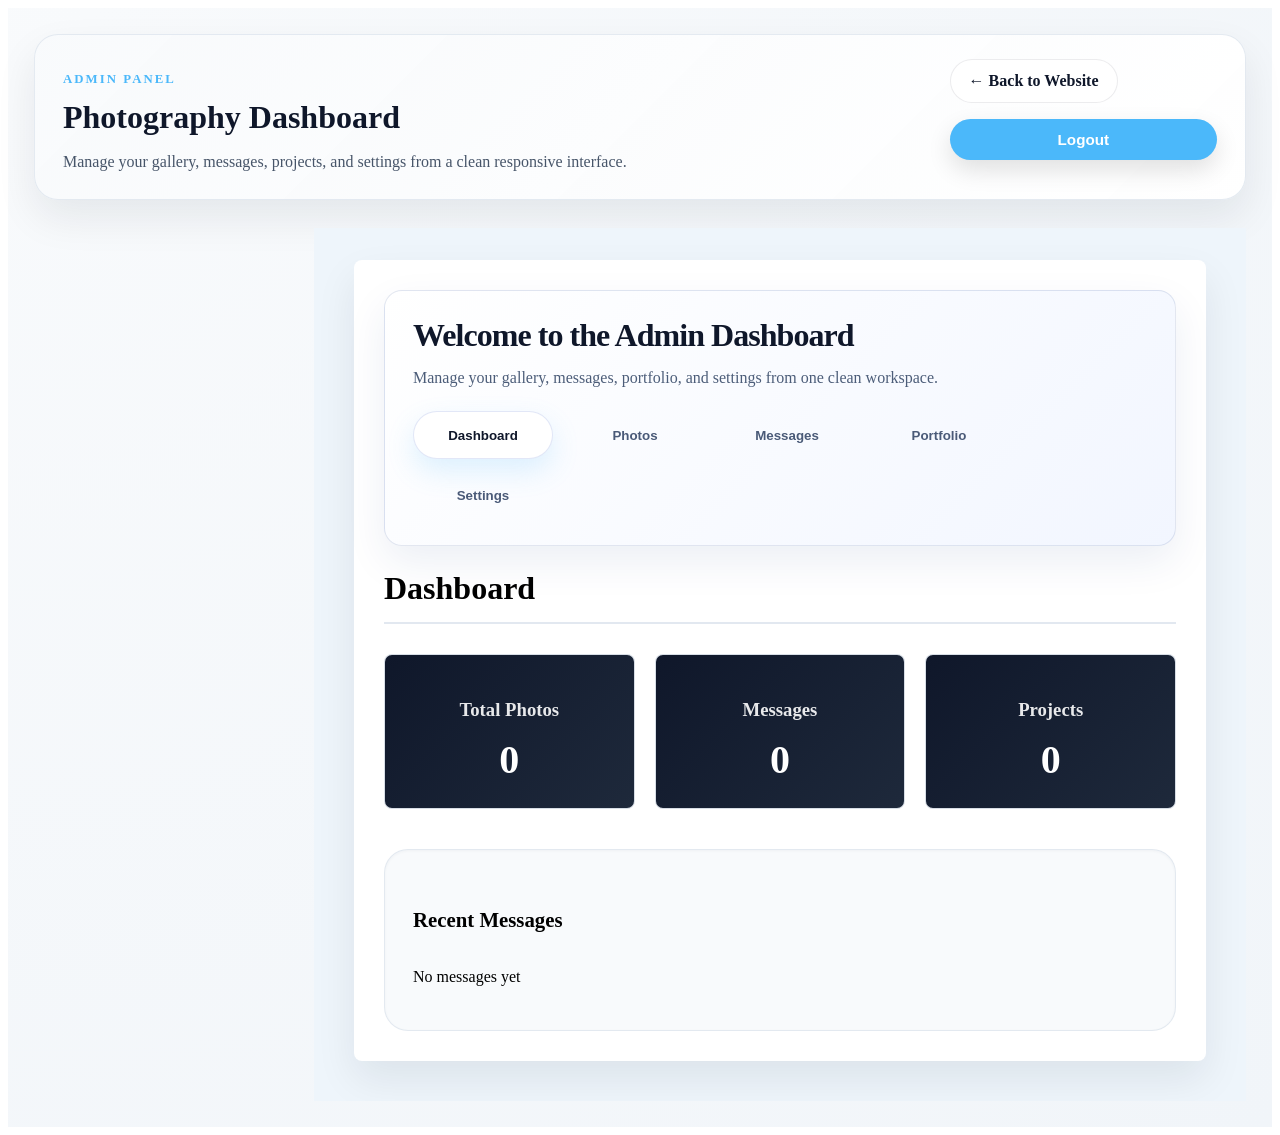
<file: admin/index.html>
<!DOCTYPE html>
<html lang="en">

<head>
    <meta charset="UTF-8">
    <meta name="viewport" content="width=device-width, initial-scale=1.0">
    <title>Admin Dashboard - Photography Portfolio</title>
    <link rel="stylesheet" href="../assets/css/admin.css">
</head>

<body>
    <div class="admin-container">
        <header class="admin-header">
            <div>
                <p class="admin-label">Admin Panel</p>
                <h1>Photography Dashboard</h1>
                <p class="admin-intro">Manage your gallery, messages, projects, and settings from a clean responsive interface.</p>
            </div>
            <div class="admin-header-actions">
                <a href="../index.html" class="back-link">← Back to Website</a>
                <button class="logout-btn" id="logoutBtn">Logout</button>
            </div>
        </header>

        <main class="admin-content">
            <!-- Admin Dashboard (login removed) -->
            <!-- Admin login section removed — dashboard accessible directly. -->

            <!-- Admin Dashboard -->
            <div id="adminPanel" class="admin-panel" style="display: none;">
                <div class="admin-topbar">
                    <div class="topbar-card">
                        <h1>Welcome to the Admin Dashboard</h1>
                        <p>Manage your gallery, messages, portfolio, and settings from one clean workspace.</p>
                        <div class="panel-actions">
                            <button type="button" class="btn btn-secondary" data-tab="dashboard">Dashboard</button>
                            <button type="button" class="btn btn-ghost" data-tab="photos">Photos</button>
                            <button type="button" class="btn btn-ghost" data-tab="messages">Messages</button>
                            <button type="button" class="btn btn-ghost" data-tab="portfolio">Portfolio</button>
                            <button type="button" class="btn btn-ghost" data-tab="settings">Settings</button>
                        </div>
                    </div>
                </div>
                <!-- Dashboard Tab -->
                <div id="dashboard" class="tab-content active">
                    <h1>Dashboard</h1>
                    <div class="dashboard-stats">
                        <div class="stat-card">
                            <h3>Total Photos</h3>
                            <p class="stat-number" id="totalPhotos">0</p>
                        </div>
                        <div class="stat-card">
                            <h3>Messages</h3>
                            <p class="stat-number" id="totalMessages">0</p>
                        </div>
                        <div class="stat-card">
                            <h3>Projects</h3>
                            <p class="stat-number" id="totalProjects">0</p>
                        </div>
                    </div>

                    <div class="recent-activity">
                        <h2>Recent Messages</h2>
                        <div id="recentMessages" class="messages-list"></div>
                    </div>
                </div>

                <!-- Photos Tab -->
                <div id="photos" class="tab-content">
                    <h1>Manage Photos</h1>

                    <div class="upload-section">
                        <h2>Upload New Photo</h2>
                        <form id="uploadForm" class="upload-form">
                            <div class="form-group">
                                <label for="photoTitle">Photo Title (optional)</label>
                                <input type="text" id="photoTitle" name="title" placeholder="Leave empty to use file name">
                            </div>
                            <div class="form-group">
                                <label for="photoCategory">Category</label>
                                <select id="photoCategory" name="category" required>
                                    <option value="">Select a category</option>
                                    <option value="portrait">Portraits</option>
                                    <option value="wedding">Weddings</option>
                                    <option value="landscape">Landscapes</option>
                                    <option value="events">Events</option>
                                </select>
                            </div>
                            <div class="form-group">
                                <label for="photoFile">Photo File(s)</label>
                                <input type="file" id="photoFile" name="file" accept="image/*" multiple>
                                <small>Multiple files supported. Files stored as Base64.</small>
                            </div>
                            <button type="submit" class="upload-button">Upload Photo(s)</button>
                            <div id="uploadMessage" class="message"></div>
                        </form>
                    </div>

                    <div class="photos-list-section">
                        <h2>Uploaded Photos</h2>
                        <div id="photosList" class="photos-list"></div>
                    </div>
                </div>

                <!-- Messages Tab -->
                <div id="messages" class="tab-content">
                    <h1>Messages</h1>
                    <div id="messagesList" class="messages-list"></div>
                </div>

                <!-- Portfolio Tab -->
                <div id="portfolio" class="tab-content">
                    <h1>Manage Portfolio</h1>

                    <div class="portfolio-section">
                        <h2>Add Project</h2>
                        <form id="projectForm" class="project-form">
                            <div class="form-group">
                                <label for="projectName">Project Name</label>
                                <input type="text" id="projectName" name="name" required>
                            </div>
                            <div class="form-group">
                                <label for="projectCategory">Category</label>
                                <select id="projectCategory" name="category" required>
                                    <option value="">Select a category</option>
                                    <option value="Portraits">Portraits</option>
                                    <option value="Weddings">Weddings</option>
                                    <option value="Landscapes">Landscapes</option>
                                    <option value="Events">Events</option>
                                </select>
                            </div>
                            <div class="form-group">
                                <label for="projectDescription">Description</label>
                                <textarea id="projectDescription" name="description" rows="4" required></textarea>
                            </div>
                            <div class="form-group">
                                <label for="projectDate">Date</label>
                                <input type="text" id="projectDate" name="date" placeholder="YYYY" required>
                            </div>
                            <div class="form-group">
                                <label for="projectLocation">Location</label>
                                <input type="text" id="projectLocation" name="location" required>
                            </div>
                            <button type="submit" class="submit-button">Add Project</button>
                            <div id="projectMessage" class="message"></div>
                        </form>
                    </div>

                    <div class="projects-list-section">
                        <h2>Projects</h2>
                        <div id="projectsList" class="projects-list"></div>
                    </div>
                </div>
                <div id="settings" class="tab-content">
                    <h1>Settings</h1>
                    <div class="settings-section">
                        <h2>Admin Contact Info</h2>
                        <form id="adminInfoForm" class="project-form">
                            <div class="form-group">
                                <label for="adminEmail">Email</label>
                                <input type="email" id="adminEmail" name="email" required>
                            </div>
                            <div class="form-group">
                                <label for="adminMobile">Mobile</label>
                                <input type="tel" id="adminMobile" name="mobile" required>
                            </div>
                            <button type="submit" class="submit-button">Save Contact Info</button>
                            <div id="adminInfoMessage" class="message"></div>
                        </form>
                        <h2>Change Admin Password</h2>
                        <form id="changePasswordForm" class="project-form">
                            <div class="form-group">
                                <label for="currentAdminPassword">Current Password</label>
                                <input type="password" id="currentAdminPassword" name="currentPassword" required>
                            </div>
                            <div class="form-group">
                                <label for="newAdminPassword">New Password</label>
                                <input type="password" id="newAdminPassword" name="newPassword" required>
                            </div>
                            <div class="form-group">
                                <label for="confirmAdminPassword">Confirm New Password</label>
                                <input type="password" id="confirmAdminPassword" name="confirmPassword" required>
                            </div>
                            <button type="submit" class="submit-button">Change Password</button>
                            <div id="changePasswordMessage" class="message"></div>
                        </form>
                    </div>
                </div>
            </div>
        </main>
    </div>

    <script src="../assets/js/admin.js"></script>
</body>

</html>
</file>
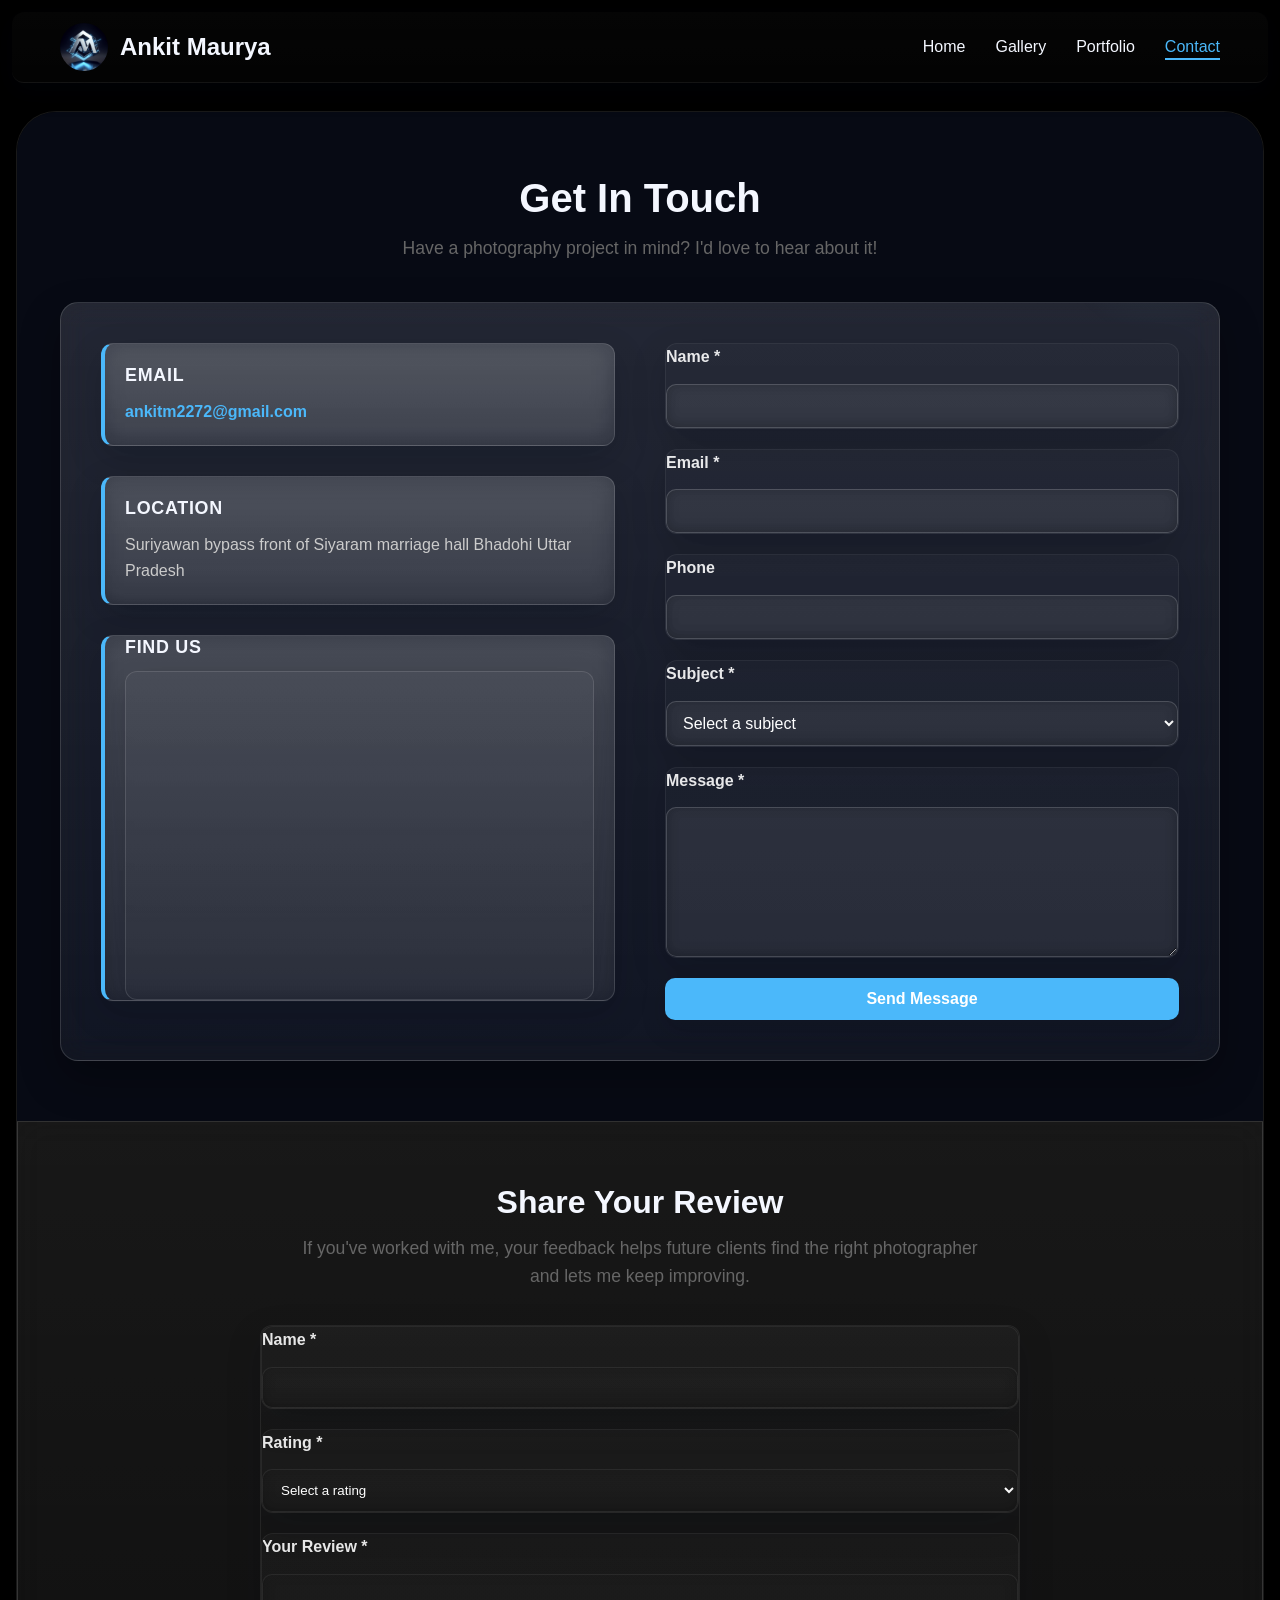
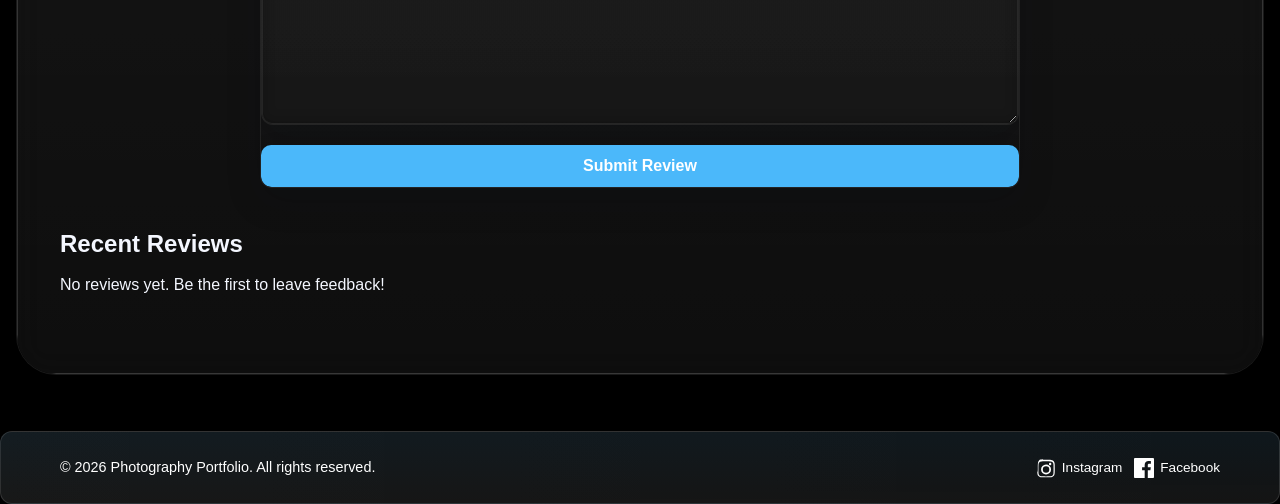
<file: contact.html>
<!DOCTYPE html>
<html lang="en">
<head>
    <meta charset="UTF-8">
    <meta name="viewport" content="width=device-width, initial-scale=1.0">
    <meta name="description" content="Contact Ankit Maurya for portrait, wedding, landscape, and event photography services in Uttar Pradesh.">
    <meta name="keywords" content="contact photographer, photography inquiry, book photography, portrait photography booking, wedding photography booking, Ankit Maurya">
    <meta name="author" content="Ankit Maurya">
    <meta name="google-site-verification" content="GOOGLE_VERIFICATION_CODE">
    <meta name="msvalidate.01" content="BING_VERIFICATION_CODE">
    <meta name="robots" content="index, follow">
    <link rel="canonical" href="https://yourdomain.com/contact.html">
    <link rel="sitemap" type="application/xml" title="Sitemap" href="/sitemap.xml">
    <meta property="og:url" content="https://yourdomain.com/contact.html">
    <meta property="og:site_name" content="Ankit Maurya Photography">
    <meta property="og:title" content="Contact - Photography Portfolio">
    <meta property="og:description" content="Contact Ankit Maurya for portrait, wedding, landscape, and event photography services in Uttar Pradesh.">
    <meta property="og:type" content="website">
    <meta property="og:image" content="https://yourdomain.com/assets/images/logo/logo.jpg">
    <meta name="twitter:card" content="summary_large_image">
    <meta name="twitter:title" content="Contact - Photography Portfolio">
    <meta name="twitter:description" content="Contact Ankit Maurya for portrait, wedding, landscape, and event photography services in Uttar Pradesh.">
    <meta name="twitter:image" content="https://yourdomain.com/assets/images/logo/logo.jpg">
    <title>Contact - Photography Portfolio</title>
    <link rel="stylesheet" href="assets/css/style.css">
    <link rel="stylesheet" href="assets/css/navbar.css">
    <link rel="stylesheet" href="assets/css/contact.css">
</head>
<body>
    <!-- Navigation -->
    <nav class="navbar">
        <div class="navbar-container">
            <div class="navbar-brand">
                <img src="assets/images/logo/logo.jpg" alt="Brand Logo" class="navbar-logo">
                <h1>Ankit Maurya</h1>
            </div>
            <ul class="navbar-menu">
                <li><a href="index.html">Home</a></li>
                <li><a href="gallery.html">Gallery</a></li>
                <li><a href="portfolio.html">Portfolio</a></li>
                <li><a href="contact.html" class="active">Contact</a></li>
            </ul>
            <div class="hamburger">
                <span></span>
                <span></span>
                <span></span>
            </div>
        </div>
    </nav>

    <main class="page-content">
    <!-- Contact Section -->
    <section class="contact-section">
        <div class="container">
            <h1>Get In Touch</h1>
            <p class="intro-text">Have a photography project in mind? I'd love to hear about it!</p>

            <div class="contact-wrapper">
                <!-- Contact Info -->
                <div class="contact-info">
                    <div class="info-card">
                        <h3>Email</h3>
                        <p><a href="mailto:ankitm2272@gmail.com">ankitm2272@gmail.com</a></p>
                    </div>
                    <!-- <div class="info-card">
                        <h3>Phone</h3>
                        <p><a href="tel:6387975836">6387975836</a></p>
                    </div> -->
                    <div class="info-card">
                        <h3>Location</h3>
                        <p>Suriyawan bypass front of Siyaram marriage hall Bhadohi Uttar Pradesh</p>
                    </div>
                    <div class="info-card map-card">
                        <h3>Find Us</h3>
                        <div class="map-frame">
                            <iframe src="https://www.google.com/maps/embed?pb=!3m2!1sen!2sin!4v1777280155310!5m2!1sen!2sin!6m8!1m7!1sUW9qqTrIfnSr-JthsFpe-w!2m2!1d25.45988254601177!2d82.41587468507842!3f90.63847316975267!4f2.529769215321494!5f0.7820865974627469" allowfullscreen="" loading="lazy" referrerpolicy="no-referrer-when-downgrade"></iframe>
                        </div>
                    </div>
                </div>

                <!-- Contact Form -->
                <form class="contact-form" id="contactForm">
                    <div class="form-group">
                        <label for="name">Name *</label>
                        <input type="text" id="name" name="name" required>
                        <span class="error-message"></span>
                    </div>

                    <div class="form-group">
                        <label for="email">Email *</label>
                        <input type="email" id="email" name="email" required>
                        <span class="error-message"></span>
                    </div>

                    <div class="form-group">
                        <label for="phone">Phone</label>
                        <input type="tel" id="phone" name="phone">
                    </div>

                    <div class="form-group">
                        <label for="subject">Subject *</label>
                        <select id="subject" name="subject" required>
                            <option value="">Select a subject</option>
                            <option value="portrait">Portrait Session</option>
                            <option value="wedding">Wedding Photography</option>
                            <option value="event">Event Photography</option>
                            <option value="other">Other</option>
                        </select>
                        <span class="error-message"></span>
                    </div>

                    <div class="form-group">
                        <label for="message">Message *</label>
                        <textarea id="message" name="message" rows="5" required></textarea>
                        <span class="error-message"></span>
                    </div>

                    <button type="submit" class="submit-button">Send Message</button>
                    <div class="form-message" id="contactMessage"></div>
                </form>
            </div>
        </div>
    </section>

    <!-- Review Section -->
    <section class="review-block">
        <div class="container">
            <h2>Share Your Review</h2>
            <p class="intro-text">If you've worked with me, your feedback helps future clients find the right photographer and lets me keep improving.</p>
            <form class="contact-form review-form" id="reviewForm">
                <input type="hidden" name="formType" value="review">

                <div class="form-group">
                    <label for="reviewName">Name *</label>
                    <input type="text" id="reviewName" name="name" required>
                    <span class="error-message"></span>
                </div>

                <div class="form-group">
                    <label for="rating">Rating *</label>
                    <select id="rating" name="rating" required>
                        <option value="">Select a rating</option>
                        <option value="5">★★★★★ Excellent</option>
                        <option value="4">★★★★ Very Good</option>
                        <option value="3">★★★ Good</option>
                        <option value="2">★★ Fair</option>
                        <option value="1">★ Needs Improvement</option>
                    </select>
                    <span class="error-message"></span>
                </div>

                <div class="form-group">
                    <label for="reviewMessageField">Your Review *</label>
                    <textarea id="reviewMessageField" name="message" rows="5" required></textarea>
                    <span class="error-message"></span>
                </div>

                <button type="submit" class="submit-button">Submit Review</button>
                <div class="form-message" id="reviewMessage"></div>
            </form>
            <div class="review-list-section">
                <h3>Recent Reviews</h3>
                <div id="reviewList" class="review-list"></div>
            </div>
        </div>
    </section>
    </main>

    <!-- Footer -->
    <footer class="footer">
        <div class="container">
            <p>&copy; 2026 Photography Portfolio. All rights reserved.</p>
            <div class="social-links">
                <a href="https://www.instagram.com/ankit_maurya_photography/" class="social-icon">
                    <span class="social-icon-symbol">
                        <svg viewBox="0 0 24 24" aria-hidden="true"><path fill="currentColor" d="M12 2.163c3.204 0 3.584.012 4.85.07 1.17.056 1.982.24 2.44.403a4.92 4.92 0 0 1 1.751 1.02 4.92 4.92 0 0 1 1.02 1.751c.163.458.347 1.27.403 2.44.058 1.266.07 1.646.07 4.85s-.012 3.584-.07 4.85c-.056 1.17-.24 1.982-.403 2.44a4.92 4.92 0 0 1-1.02 1.751 4.92 4.92 0 0 1-1.751 1.02c-.458.163-1.27.347-2.44.403-1.266.058-1.646.07-4.85.07s-3.584-.012-4.85-.07c-1.17-.056-1.982-.24-2.44-.403a4.902 4.902 0 0 1-1.751-1.02 4.902 4.902 0 0 1-1.02-1.751c-.163-.458-.347-1.27-.403-2.44C2.175 15.647 2.163 15.267 2.163 12S2.175 8.416 2.233 7.15c.056-1.17.24-1.982.403-2.44a4.902 4.902 0 0 1 1.02-1.751 4.902 4.902 0 0 1 1.751-1.02c.458-.163 1.27-.347 2.44-.403C8.416 2.175 8.796 2.163 12 2.163zm0 1.838c-3.18 0-3.556.012-4.806.069-1.031.047-1.59.217-1.959.363a3.09 3.09 0 0 0-1.123.73 3.092 3.092 0 0 0-.73 1.123c-.146.369-.316.928-.363 1.959-.057 1.25-.069 1.626-.069 4.806s.012 3.556.069 4.806c.047 1.031.217 1.59.363 1.959.17.43.405.821.73 1.123.302.326.693.561 1.123.73.369.146.928.316 1.959.363 1.25.057 1.626.069 4.806.069s3.556-.012 4.806-.069c1.031-.047 1.59-.217 1.959-.363a3.087 3.087 0 0 0 1.123-.73 3.087 3.087 0 0 0 .73-1.123c.146-.369.316-.928.363-1.959.057-1.25.069-1.626.069-4.806s-.012-3.556-.069-4.806c-.047-1.031-.217-1.59-.363-1.959a3.087 3.087 0 0 0-.73-1.123 3.087 3.087 0 0 0-1.123-.73c-.369-.146-.928-.316-1.959-.363-1.25-.057-1.626-.069-4.806-.069zm0 3.838a5.998 5.998 0 1 1 0 11.995 5.998 5.998 0 0 1 0-11.995zm0 9.891a3.893 3.893 0 1 0 0-7.785 3.893 3.893 0 0 0 0 7.785zm6.406-10.594a1.436 1.436 0 1 1-2.872 0 1.436 1.436 0 0 1 2.872 0z"/></svg>
                    </span>
                    <span>Instagram</span>
                </a>
                <a href="https://www.facebook.com/profile.php?id=61571340713028" class="social-icon">
                    <span class="social-icon-symbol">
                        <svg viewBox="0 0 24 24" aria-hidden="true"><path fill="currentColor" d="M22.675 0H1.325C.593 0 0 .593 0 1.325v21.351C0 23.407.593 24 1.325 24h11.495v-9.294H9.69V11.01h3.13V8.414c0-3.1 1.893-4.788 4.659-4.788 1.325 0 2.464.099 2.795.143v3.24l-1.918.001c-1.504 0-1.796.715-1.796 1.763v2.313h3.587l-.467 3.696h-3.12V24h6.116C23.407 24 24 23.407 24 22.676V1.325C24 .593 23.407 0 22.675 0z"/></svg>
                    </span>
                    <span>Facebook</span>
                </a>
            </div>
        </div>
    </footer>

    <script src="assets/js/navbar.js"></script>
    <script src="assets/js/contact.js"></script>
<!-- Code injected by live-server -->
<script>
	// <![CDATA[  <-- For SVG support
	if ('WebSocket' in window) {
		(function () {
			function refreshCSS() {
				var sheets = [].slice.call(document.getElementsByTagName("link"));
				var head = document.getElementsByTagName("head")[0];
				for (var i = 0; i < sheets.length; ++i) {
					var elem = sheets[i];
					var parent = elem.parentElement || head;
					parent.removeChild(elem);
					var rel = elem.rel;
					if (elem.href && typeof rel != "string" || rel.length == 0 || rel.toLowerCase() == "stylesheet") {
						var url = elem.href.replace(/(&|\?)_cacheOverride=\d+/, '');
						elem.href = url + (url.indexOf('?') >= 0 ? '&' : '?') + '_cacheOverride=' + (new Date().valueOf());
					}
					parent.appendChild(elem);
				}
			}
			var protocol = window.location.protocol === 'http:' ? 'ws://' : 'wss://';
			var address = protocol + window.location.host + window.location.pathname + '/ws';
			var socket = new WebSocket(address);
			socket.onmessage = function (msg) {
				if (msg.data == 'reload') window.location.reload();
				else if (msg.data == 'refreshcss') refreshCSS();
			};
			if (sessionStorage && !sessionStorage.getItem('IsThisFirstTime_Log_From_LiveServer')) {
				console.log('Live reload enabled.');
				sessionStorage.setItem('IsThisFirstTime_Log_From_LiveServer', true);
			}
		})();
	}
	else {
		console.error('Upgrade your browser. This Browser is NOT supported WebSocket for Live-Reloading.');
	}
	// ]]>
</script>
</body>
</html>
</file>
<file: assets/css/admin.css>
:root {
    --primary-color: #0f172a;
    --secondary-color: #1e293b;
    --accent-color: #4BB8FA;
    --accent-color-2: #38bdf8;
    --card-bg: #ffffff;
    --light-bg: #f8fafc;
    --white: #ffffff;
    --text-color: #0f172a;
    --muted-text: #475569;
    --border-color: #e2e8f0;
    --shadow: 0 18px 40px rgba(15, 23, 42, 0.08);
    --shadow-lg: 0 24px 60px rgba(15, 23, 42, 0.12);
}

/* Admin Styles */
.admin-container {
    min-height: 100vh;
    background: radial-gradient(circle at top left, rgba(248, 250, 252, 0.95), rgba(241, 245, 249, 1));
    padding: 26px;
}

.admin-header {
    display: flex;
    align-items: flex-start;
    justify-content: space-between;
    gap: 24px;
    margin-bottom: 28px;
    padding: 24px 28px;
    background: linear-gradient(135deg, rgba(248, 250, 252, 0.95), rgba(255, 255, 255, 0.97));
    border: 1px solid rgba(226, 232, 240, 0.9);
    border-radius: 24px;
    box-shadow: var(--shadow);
}

.admin-label {
    display: inline-block;
    margin-bottom: 12px;
    color: var(--accent-color);
    font-weight: 700;
    text-transform: uppercase;
    letter-spacing: 0.16em;
    font-size: 0.8rem;
}

.admin-header h1 {
    margin: 0;
    font-size: clamp(2rem, 2.4vw, 2.8rem);
    color: var(--primary-color);
}

.admin-intro {
    margin: 12px 0 0;
    max-width: 720px;
    color: var(--muted-text);
    line-height: 1.7;
}

.admin-header-actions {
    display: flex;
    align-items: center;
    gap: 16px;
    flex-wrap: wrap;
}

.back-link {
    display: inline-flex;
    align-items: center;
    color: var(--primary-color);
    font-weight: 700;
    text-decoration: none;
    padding: 12px 18px;
    border-radius: 999px;
    border: 1px solid rgba(15, 23, 42, 0.08);
    background: #ffffff;
}

.back-link:hover {
    background: rgba(248, 250, 252, 1);
}

.sidebar {
    display: none;
}

.sidebar-header {
    display: flex;
    flex-direction: column;
    gap: 16px;
    margin-bottom: 32px;
    padding-bottom: 24px;
    border-bottom: 1px solid rgba(255, 255, 255, 0.12);
}

.sidebar-header h2 {
    margin: 0;
    font-size: 1.5rem;
    letter-spacing: 0.02em;
}

.logout-btn {
    width: 100%;
    background-color: var(--accent-color);
    color: var(--white);
    border: none;
    padding: 12px 16px;
    border-radius: 999px;
    cursor: pointer;
    font-size: 0.95rem;
    font-weight: 700;
    transition: all 0.3s ease;
    box-shadow: 0 10px 25px rgba(0, 0, 0, 0.12);
}

.logout-btn:hover {
    background-color: var(--accent-color-2);
    transform: translateY(-1px);
}

.admin-content {
        max-width: 1280px;
        margin: 0 auto;
        padding: 0;
    }

    .panel-actions {
        display: flex;
        flex-wrap: wrap;
        gap: 12px;
        margin-top: 22px;
    }

    .btn {
        display: inline-flex;
        align-items: center;
        justify-content: center;
        border-radius: 999px;
        padding: 12px 20px;
        border: none;
        cursor: pointer;
        transition: transform 0.25s ease, box-shadow 0.25s ease, background-color 0.25s ease;
        font-weight: 700;
    }

    .btn:hover {
        transform: translateY(-1px);
    }

    .btn-primary,
    .btn-secondary,
    .btn-ghost {
        min-width: 140px;
    }

    .btn-secondary {
        background-color: var(--accent-color);
        color: var(--white);
        box-shadow: 0 12px 28px rgba(75,184,250,0.18);
    }

    .btn-ghost {
        background: rgba(255, 255, 255, 0.7);
        color: var(--primary-color);
        border: 1px solid rgba(15, 23, 42, 0.08);
    }

    .admin-panel {
        background-color: var(--card-bg);
        border-radius: 24px;
        padding: 32px;
        box-shadow: var(--shadow);
    }

    .tab-content h1,
    .tab-content h2 {
        margin-bottom: 20px;
    }

    .dashboard-stats {
        display: grid;
        grid-template-columns: repeat(auto-fit, minmax(220px, 1fr));
        gap: 20px;
        margin-bottom: 32px;
    }

    .stat-card {
        background: linear-gradient(135deg, rgba(249, 115, 22, 0.12), rgba(255, 255, 255, 0.95));
        color: var(--primary-color);
        padding: 26px;
        border-radius: 24px;
        border: 1px solid rgba(226, 232, 240, 0.95);
    }

    .stat-card h3 {
        color: var(--accent-color);
        margin-bottom: 16px;
    }

    .stat-number {
        font-size: 2.5rem;
        font-weight: 800;
    }

    .upload-section,
    .portfolio-section,
    .settings-section,
    .photos-list-section,
    .projects-list-section,
    .recent-activity {
        background: var(--light-bg);
        border-radius: 24px;
        padding: 28px;
        border: 1px solid rgba(226, 232, 240, 0.95);
        box-shadow: inset 0 1px 3px rgba(15, 23, 42, 0.04);
    }

    .upload-form,
    .project-form {
        background-color: transparent;
        padding: 0;
        border-radius: 0;
        margin-bottom: 0;
    }

    .form-group label {
        color: var(--primary-color);
    }

    .form-group input,
    .form-group select,
    .form-group textarea {
        background: #ffffff;
        border: 1px solid var(--border-color);
    }

    .upload-button,
    .submit-button,
    .login-button,
    .secondary-button {
        min-height: 50px;
        font-size: 1rem;
        border-radius: 999px;
        box-shadow: 0 10px 24px rgba(15, 23, 42, 0.08);
    }

    .upload-button,
    .submit-button,
    .login-button {
        background-color: var(--accent-color);
        color: var(--white);
    }

    .delete-btn {
        background-color: #ef4444;
        color: var(--white);
        border-radius: 16px;
        padding: 10px 18px;
        min-width: 120px;
    }

    .delete-btn:hover {
        background-color: #dc2626;
    }

    .photos-list {
        display: grid;
        grid-template-columns: repeat(auto-fit, minmax(260px, 1fr));
        gap: 20px;
    }

    .photo-item {
        background-color: var(--card-bg);
        border-radius: 22px;
        overflow: hidden;
        box-shadow: var(--shadow);
        border: 1px solid rgba(226, 232, 240, 0.95);
        display: flex;
        flex-direction: column;
        gap: 0;
    }

    .photo-item img {
        width: 100%;
        height: 220px;
        object-fit: cover;
        object-position: center;
    }

    .photo-item .photo-item-content {
        padding: 18px;
        display: flex;
        flex-direction: column;
        gap: 14px;
    }

    .photo-item-content h4 {
        margin: 0;
        font-size: 1.1rem;
        color: var(--primary-color);
    }

    .photo-meta {
        display: flex;
        flex-wrap: wrap;
        justify-content: space-between;
        gap: 10px;
        color: var(--muted-text);
    }

    .photo-item h4 {
        margin: 0;
        font-size: 1.1rem;
        color: var(--primary-color);
    }

    .photo-item p {
        margin: 0;
        color: var(--muted-text);
    }

    .message-item,
    .project-item {
        background-color: var(--card-bg);
        border-radius: 18px;
        padding: 22px;
        border: 1px solid rgba(226, 232, 240, 0.95);
        box-shadow: var(--shadow);
    }

    .admin-topbar {
        margin-bottom: 28px;
    }

    .login-card {
        max-width: 520px;
        margin: 0 auto;
        width: 100%;
    }

    .message {
        padding: 14px 16px;
        border-radius: 16px;
        font-weight: 600;
        display: none;
    }

    .message.success {
        display: block;
        background-color: #d1fae5;
        color: #065f46;
    }

    .message.error {
        display: block;
        background-color: #fee2e2;
        color: #b91c1c;
    }

    .gallery-status {
        margin-top: 16px;
        font-size: 0.95rem;
        color: var(--muted-text);
    }

    .upload-section .form-group small {
        color: var(--muted-text);
    }

    .topbar-card {
        padding: 0;
        background: transparent;
        border: none;
        box-shadow: none;
    }

    .topbar-card h1 {
        font-size: 2.1rem;
    }

    .topbar-card p {
        font-size: 1rem;
    }

    .dashboard-stats,
    .photos-list {
        margin-top: 0;
    }

    .gallery-category {
        text-transform: uppercase;
        font-size: 0.75rem;
        letter-spacing: 0.18em;
        color: var(--accent-color);
}

    .sidebar-menu .menu-item {
        position: relative;
    }

    .sidebar-menu .menu-item::before {
        content: '';
        position: absolute;
        left: -12px;
        top: 50%;
        width: 6px;
        height: 6px;
        border-radius: 50%;
        background: rgba(255, 255, 255, 0.35);
        transform: translateY(-50%);
        opacity: 0;
        transition: opacity 0.3s ease, left 0.3s ease;
    }

    .sidebar-menu .menu-item:hover::before,
    .sidebar-menu .menu-item.active::before {
        opacity: 1;
        left: -18px;
    }

.topbar-card h1 {
    margin: 0 0 10px;
    font-size: 1.8rem;
    color: var(--primary-color);
}

.topbar-card p {
    margin: 0;
    color: #4d6171;
    line-height: 1.7;
}

.admin-content {
    margin-left: 250px;
    flex: 1;
    overflow-y: auto;
    padding: 40px;
    background: #eef5fb;
}

.back-link:hover {
    color: var(--white);
}

/* Admin Content */
.admin-content {
    margin-left: 280px;
    flex: 1;
    overflow-y: auto;
    padding: 32px 40px 40px;
    background: #eef5fb;
}

.admin-topbar {
    margin-bottom: 24px;
}

.topbar-card {
    background: linear-gradient(135deg, #ffffff, #f2f6ff);
    border: 1px solid rgba(30, 63, 129, 0.12);
    padding: 26px 28px;
    border-radius: 18px;
    box-shadow: 0 16px 40px rgba(16, 56, 129, 0.08);
}

.topbar-card h1 {
    margin: 0 0 10px;
    font-size: 2rem;
    letter-spacing: -0.03em;
    color: var(--primary-color);
}

.topbar-card p {
    margin: 0;
    color: #4c5d79;
    line-height: 1.7;
}

.panel-actions {
    display: flex;
    flex-wrap: wrap;
    gap: 12px;
    margin-top: 20px;
}

.btn {
    display: inline-flex;
    align-items: center;
    justify-content: center;
    border-radius: 999px;
    padding: 12px 20px;
    border: none;
    cursor: pointer;
    transition: transform 0.25s ease, box-shadow 0.25s ease, background-color 0.25s ease;
    font-weight: 700;
}

.btn:hover {
    transform: translateY(-1px);
}

.btn-primary {
    background-color: var(--primary-color);
    color: #ffffff;
    box-shadow: 0 14px 30px rgba(0, 0, 0, 0.12);
}

.btn-secondary {
    background-color: #ffffff;
    color: var(--primary-color);
    border: 1px solid rgba(60, 98, 197, 0.15);
}

.btn-ghost {
    background: transparent;
    color: #4a5a78;
}

/* Login Section */
.login-section {
    display: flex;
    align-items: center;
    justify-content: center;
    min-height: 100vh;
    padding: 20px;
}

.login-card {
    background-color: var(--white);
    padding: 40px;
    border-radius: 8px;
    box-shadow: var(--shadow-lg);
    width: 100%;
    max-width: 400px;
}

.login-card h1 {
    text-align: center;
    margin-bottom: 30px;
}

.login-card .form-group {
    margin-bottom: 20px;
}

.login-card label {
    display: block;
    margin-bottom: 8px;
    font-weight: 600;
    color: var(--primary-color);
}

login-card input:focus {
    outline: none;
    border-color: var(--accent-color);
    box-shadow: 0 0 0 3px rgba(75,184,250,0.1);
}

.hidden {
    display: none !important;
}

.forgot-text {
    margin-top: 20px;
    text-align: center;
    color: #555;
}

.link-button {
    background: none;
    border: none;
    color: var(--accent-color);
    cursor: pointer;
    text-decoration: underline;
    font-weight: 700;
    padding: 0;
    font-size: 0.95rem;
}

.reset-section {
    margin-top: 24px;
    border-top: 1px solid var(--border-color);
    padding-top: 20px;
}

.login-card small {
    display: block;
    margin-top: 6px;
    color: #999;
    font-size: 0.85rem;
}

.btn,
.login-button,
.submit-button,
.secondary-button,
.delete-btn {
    min-height: 48px;
    border-radius: 999px;
    font-weight: 700;
    transition: all 0.3s ease;
}

.login-button,
.submit-button {
    width: 100%;
    padding: 14px 18px;
    background-color: var(--primary-color);
    color: var(--white);
    border: none;
    cursor: pointer;
}

.secondary-button {
    width: 100%;
    padding: 14px 18px;
    background-color: #ffffff;
    color: var(--primary-color);
    border: 1px solid rgba(60, 98, 197, 0.15);
}

.delete-btn {
    width: auto;
    padding: 10px 16px;
    background-color: #f44336;
    color: #ffffff;
}

.login-button:hover,
.submit-button:hover {
    background-color: var(--secondary-color);
}

.secondary-button:hover {
    background-color: #f4f7ff;
}

.error-message {
    color: #d32f2f;
    margin-top: 15px;
    text-align: center;
}

/* Admin Panel */
.admin-panel {
    background-color: var(--white);
    border-radius: 8px;
    padding: 30px;
    box-shadow: var(--shadow);
}

.tab-content {
    display: none;
}

.tab-content.active {
    display: block;
}

.tab-content h1 {
    margin-bottom: 30px;
    border-bottom: 2px solid var(--border-color);
    padding-bottom: 15px;
}

.tab-content h2 {
    margin: 30px 0 20px;
    font-size: 1.3rem;
}

/* Dashboard Stats */
.dashboard-stats {
    display: grid;
    grid-template-columns: repeat(auto-fit, minmax(200px, 1fr));
    gap: 20px;
    margin-bottom: 40px;
}

.stat-card {
    background: linear-gradient(135deg, var(--primary-color), var(--secondary-color));
    color: var(--white);
    padding: 25px;
    border-radius: 8px;
    text-align: center;
}

.stat-card h3 {
    color: rgba(255, 255, 255, 0.9);
    margin-bottom: 15px;
}

.stat-number {
    font-size: 2.5rem;
    font-weight: bold;
    margin: 0;
}

/* Upload Form */
.upload-form,
.project-form {
    background-color: var(--light-bg);
    padding: 25px;
    border-radius: 8px;
    margin-bottom: 40px;
}

.form-group {
    margin-bottom: 20px;
}

.form-group label {
    display: block;
    margin-bottom: 8px;
    font-weight: 600;
    color: var(--primary-color);
}

.form-group input,
.form-group select,
.form-group textarea {
    width: 100%;
    padding: 10px;
    border: 1px solid var(--border-color);
    border-radius: 4px;
    font-family: inherit;
    font-size: 0.95rem;
}

.form-group input:focus,
.form-group select:focus,
.form-group textarea:focus {
    outline: none;
    border-color: var(--accent-color);
    box-shadow: 0 0 0 3px rgba(75,184,250,0.1);
}

.form-group small {
    display: block;
    margin-top: 6px;
    color: #999;
    font-size: 0.85rem;
}

.message {
    margin-top: 15px;
    padding: 15px;
    border-radius: 4px;
    text-align: center;
    display: none;
}

.message.success {
    background-color: #4caf50;
    color: var(--white);
    display: block;
}

.message.error {
    background-color: #f44336;
    color: var(--white);
    display: block;
}

/* Lists */
.messages-list,
.photos-list,
.projects-list {
    display: flex;
    flex-direction: column;
    gap: 15px;
}

.message-item,
.photo-item,
.project-item {
    background-color: var(--light-bg);
    padding: 20px;
    border-radius: 8px;
    border-left: 4px solid var(--accent-color);
}

.message-item h4,
.photo-item h4,
.project-item h4 {
    margin: 0 0 10px;
    color: var(--primary-color);
}

.message-item p,
.photo-item p,
.project-item p {
    margin: 5px 0;
    color: #666;
    font-size: 0.95rem;
}

.message-meta,
.photo-meta,
.project-meta {
    display: flex;
    gap: 15px;
    font-size: 0.85rem;
    color: #999;
    margin-top: 10px;
}

.delete-btn {
    background-color: #d32f2f;
    color: var(--white);
    border: none;
    padding: 6px 12px;
    border-radius: 4px;
    cursor: pointer;
    font-size: 0.85rem;
    transition: background-color 0.3s ease;
}

.delete-btn:hover {
    background-color: #b71c1c;
}

.photo-image {
    max-width: 150px;
    max-height: 150px;
    margin-top: 10px;
    border-radius: 4px;
}

/* Responsive */
@media (max-width: 768px) {
    .sidebar {
        width: 200px;
        padding: 15px;
        left: -200px;
        transition: left 0.3s ease;
        z-index: 999;
    }

    .sidebar.active {
        left: 0;
    }

    .admin-content {
        margin-left: 0;
        padding: 20px;
    }

    .admin-panel {
        padding: 20px;
    }

    .dashboard-stats {
        grid-template-columns: 1fr;
    }

    .stat-card {
        padding: 20px;
    }

    .login-card {
        padding: 25px;
    }

    .upload-form,
    .project-form {
        padding: 15px;
    }
}

@media (max-width: 480px) {
    .sidebar-header {
        flex-direction: column;
        gap: 10px;
    }

    .sidebar-header h2 {
        font-size: 1.2rem;
    }

    .logout-btn {
        width: 100%;
    }

    .admin-content {
        padding: 15px;
    }

    .admin-panel {
        padding: 15px;
    }

    .message-item,
    .photo-item,
    .project-item {
        padding: 15px;
    }
}
</file>
<file: assets/css/style.css>
@import url('_glass_helpers.css');

/* Global Styles */
* {
    margin: 0;
    padding: 0;
    box-sizing: border-box;
}

:root {
    --primary-color: #f4f7ff;
    --secondary-color: #a78bfa;
    --accent-color: #4BB8FA;
    --glass-bg: rgba(255,255,255,0.08);
    --glass-strong: rgba(255,255,255,0.14);
    --glass-border: rgba(255,255,255,0.14);
    --glass-highlight: rgba(255,255,255,0.22);
    --glass-shadow: 0 12px 40px rgba(0,0,0,0.55);
    --glass-depth-shadow: 0 30px 60px rgba(0,0,0,0.6);
    --text-color: #f4f7ff;
    --light-bg: #070a14;
    --white: #ffffff;
    --border-color: rgba(255,255,255,0.12);
    --shadow: 0 4px 18px rgba(0, 0, 0, 0.55);
    --shadow-lg: 0 12px 40px rgba(0, 0, 0, 0.65);
}

html {
    min-height: 100%;
    scroll-behavior: smooth;
}

body {
    min-height: 100vh;
    min-height: 100dvh;
    display: flex;
    flex-direction: column;
    font-family: 'Segoe UI', Tahoma, Geneva, Verdana, sans-serif;
    line-height: 1.6;
    color: var(--text-color);
    background-color: #000000;
}

body > footer {
    margin-top: auto;
}

.page-content {
    flex: 1;
    display: flex;
    flex-direction: column;
    border-radius: 40px;
    overflow: hidden;
    background: rgba(255, 255, 255, 0.02);
    border: 1px solid rgba(255, 255, 255, 0.08);
    box-shadow: 0 24px 60px rgba(0, 0, 0, 0.35);
    margin: 16px;
}

footer {
    width: 100%;
}

.container {
    max-width: 1200px;
    margin: 0 auto;
    padding: 0 20px;
}

@supports (height: 100dvh) {
    body {
        min-height: 100dvh;
    }
}


/* Typography */
h1, h2, h3, h4, h5, h6 {
    margin-bottom: 0.8rem;
    font-weight: 700;
    line-height: 1.3;
}

h1 {
    font-size: 2.5rem;
}

h2 {
    font-size: 2rem;
}

h3 {
    font-size: 1.5rem;
}

p {
    margin-bottom: 1rem;
}

a {
    color: var(--accent-color);
    text-decoration: none;
    transition: color 0.3s ease;
}

a:hover {
    color: var(--primary-color);
}

/* Buttons */
.cta-button, .secondary-button, .submit-button, .upload-button {
    display: inline-block;
    padding: 12px 30px;
    font-size: 1rem;
    font-weight: 600;
    border: none;
    border-radius: 4px;
    cursor: pointer;
    transition: all 0.3s ease;
    text-align: center;
}

.cta-button {
    display: inline-flex;
    align-items: center;
    justify-content: center;
    padding: 12px 28px;
    background: linear-gradient(90deg, rgba(75,184,250,0.14), rgba(139,92,246,0.12));
    color: var(--white);
    border-radius: 999px;
    border: 1px solid rgba(255,255,255,0.08);
    box-shadow: 0 14px 30px rgba(12,18,28,0.25);
    margin-top: 1rem;
    backdrop-filter: blur(6px) saturate(120%);
}

.cta-button:hover {
    transform: translateY(-4px) scale(1.01);
    box-shadow: 0 26px 50px rgba(10,14,22,0.36);
}

.liquid-button {
    position: relative;
    display: inline-flex;
    align-items: center;
    justify-content: center;
    padding: 16px 42px;
    min-height: 60px;
    border-radius: 999px;
    background: linear-gradient(150deg, #4BB8FA 0%, #8b5cf6 100%);
    color: #fff;
    font-weight: 700;
    font-size: 1rem;
    letter-spacing: 0.02em;
    overflow: hidden;
    text-decoration: none;
    box-shadow: 0 20px 40px rgba(15, 23, 36, 0.18);
    transition: transform 0.25s ease, box-shadow 0.35s ease;
}

.liquid-button .liquid-bg {
    position: absolute;
    inset: 0;
    background: radial-gradient(circle at 40% 30%, rgba(255,255,255,0.9) 0%, rgba(255,255,255,0) 30%),
                radial-gradient(circle at 70% 60%, rgba(255,255,255,0.5) 0%, rgba(255,255,255,0) 35%);
    opacity: 0.65;
    transition: transform 0.35s ease, opacity 0.35s ease;
    filter: blur(1px);
}

.liquid-button:hover {
    transform: translateY(-3px);
    box-shadow: 0 28px 48px rgba(15, 23, 36, 0.24);
}

.liquid-button:hover .liquid-bg {
    transform: translateX(-6px) scale(1.05);
    opacity: 0.9;
}

.liquid-button::after {
    content: "";
    position: absolute;
    inset: 0;
    border-radius: 999px;
    box-shadow: inset 0 0 0 1px rgba(255,255,255,0.22);
    pointer-events: none;
}

.liquid-button span {
    position: relative;
    z-index: 1;
}

.liquid-button .liquid-drop {
    position: absolute;
    border-radius: 50%;
    background: rgba(255,255,255,0.55);
    pointer-events: none;
    transform: scale(0);
    animation: liquidDrop 0.75s ease-out forwards;
}

@keyframes liquidDrop {
    to {
        transform: scale(2.4);
        opacity: 0;
    }
}

@keyframes float {
    0%, 100% {
        transform: translateY(0) rotate(0deg);
    }
    50% {
        transform: translateY(20px) rotate(10deg);
    }
}

/* Global glass-style buttons and inputs */
button, .btn, .link-button, .tab-button, .cta-button, .secondary-button, .submit-button, .upload-button {
    background: rgba(255,255,255,0.14);
    border: 1px solid rgba(255,255,255,0.18);
    color: var(--white);
    padding: 10px 18px;
    border-radius: 10px;
    cursor: pointer;
    transition: transform 0.28s ease, box-shadow 0.28s ease, background-color 0.28s ease;
    box-shadow: 0 10px 28px rgba(6,10,18,0.18);
}

button:hover, .btn:hover, .link-button:hover, .tab-button:hover,
.cta-button:hover, .secondary-button:hover, .submit-button:hover, .upload-button:hover {
    background: rgba(255,255,255,0.22);
}

button:active, .btn:active, .link-button:active, .tab-button:active {
    transform: translateY(1px) scale(0.998);
}

/* Input bars and textareas */
input[type="text"], input[type="email"], input[type="tel"], input[type="search"], input[type="password"], textarea, select, .form-group input {
    background: linear-gradient(180deg, rgba(255,255,255,0.015), rgba(255,255,255,0.01));
    border: 1px solid rgba(255,255,255,0.06);
    color: var(--white);
    padding: 12px 14px;
    border-radius: 10px;
    outline: none;
    transition: box-shadow 0.25s ease, transform 0.18s ease, border-color 0.18s ease;
    box-shadow: inset 0 -2px 12px rgba(0,0,0,0.25);
}

input:focus, textarea:focus, select:focus, .form-group input:focus {
    border-color: rgba(255,255,255,0.14);
    box-shadow: 0 10px 30px rgba(8,12,20,0.32), 0 0 0 6px rgba(139,92,246,0.06);
    transform: translateY(-2px);
}

/* Liquid input underline animation */
.input-liquid-underline {
    position: relative;
}
.input-liquid-underline::after {
    content: '';
    position: absolute;
    left: 6px;
    right: 6px;
    bottom: 6px;
    height: 2px;
    background: linear-gradient(90deg, rgba(75,184,250,0.8), rgba(139,92,246,0.8));
    transform: scaleX(0);
    transform-origin: left center;
    transition: transform 0.4s cubic-bezier(.2,.9,.2,1), opacity 0.25s ease;
    opacity: 0.95;
}
.input-liquid-underline:focus-within::after {
    transform: scaleX(1);
}

/* Make form elements readable on dark backgrounds */
input::placeholder, textarea::placeholder {
    color: rgba(255,255,255,0.6);
}

.secondary-button {
    display: inline-flex;
    align-items: center;
    justify-content: center;
    padding: 12px 28px;
    background: rgba(255,255,255,0.12);
    color: var(--white);
    border-radius: 999px;
    border: 1px solid rgba(255,255,255,0.18);
    box-shadow: 0 10px 26px rgba(8,12,20,0.14);
    margin-top: 1rem;
    min-width: max-content;
    transition: transform 0.3s ease, background-color 0.3s ease, box-shadow 0.3s ease;
}

.secondary-button:hover {
    transform: translateY(-2px);
    box-shadow: 0 18px 34px rgba(8,12,20,0.22);
    background: rgba(255,255,255,0.2);
}

.submit-button, .upload-button {
    background: var(--accent-color);
    color: var(--white);
    width: 100%;
    padding: 12px;
    border: none;
    border-radius: 10px;
    box-shadow: 0 10px 24px rgba(8,12,20,0.18);
}

.submit-button:hover, .upload-button:hover {
    transform: translateY(-2px);
    background: #309bd6;
}

/* Hero Section */
.hero {
    position: relative;
    color: var(--white);
    text-align: center;
    min-height: 500px;
    display: flex;
    align-items: center;
    justify-content: center;
    overflow: hidden;
    perspective: 1200px;
}

.hero-video {
    position: absolute;
    inset: 0;
    width: 100%;
    height: 100%;
    object-fit: cover;
    z-index: 0;
}

.hero-overlay {
    position: absolute;
    inset: 0;
    background: rgba(0, 0, 0, 0.35);
    z-index: 1;
}

.hero-content {
    position: relative;
    z-index: 2;
    padding: 0 20px;
}

/* Glass surfaces and 3D cards */
.glass-surface {
    background: linear-gradient(135deg, rgba(255,255,255,0.03), rgba(255,255,255,0.02));
    backdrop-filter: blur(8px) saturate(120%);
    -webkit-backdrop-filter: blur(8px) saturate(120%);
    border: 1px solid var(--glass-border);
    box-shadow: var(--glass-shadow);
    border-radius: 14px;
}

.glass-card {
    background: linear-gradient(180deg, var(--glass-bg), rgba(255,255,255,0.02));
    backdrop-filter: blur(10px) saturate(130%);
    -webkit-backdrop-filter: blur(10px) saturate(130%);
    border: 1px solid var(--glass-border);
    box-shadow: var(--glass-shadow);
    transition: transform 0.45s cubic-bezier(.2,.9,.2,1), box-shadow 0.35s ease, opacity 0.35s ease;
    transform-origin: center center;
    transform-style: preserve-3d;
}

.glass-card:hover {
    transform: translateY(-10px) rotateX(6deg) rotateY(-4deg) translateZ(18px);
    box-shadow: var(--glass-depth-shadow);
}

/* Apply glass look to common components */
.featured-card, .review-card, .stat-card, .footer .container, .navbar, .hero-content {
    background: transparent;
}

.featured-card {
    border-radius: 14px;
}

.featured-card img {
    border-top-left-radius: 14px;
    border-top-right-radius: 14px;
}

.featured-card, .review-card, .stat-card {
    padding: 18px;
}

.featured-card, .review-card, .stat-card {
    background: linear-gradient(180deg, rgba(255,255,255,0.02), rgba(255,255,255,0.01));
    backdrop-filter: blur(8px) saturate(120%);
    -webkit-backdrop-filter: blur(8px) saturate(120%);
    border: 1px solid rgba(255,255,255,0.06);
    box-shadow: 0 14px 30px rgba(8,12,20,0.3);
    border-radius: 12px;
}

.hero-content h2 {
    font-size: 3rem;
    margin-bottom: 1rem;
    color: var(--white);
}

.hero-content p {
    font-size: 1.3rem;
    margin-bottom: 2rem;
    color: rgba(255, 255, 255, 0.9);
}

/* Sections */
section {
    padding: 80px 0;
}

/* Featured Section */
.featured {
    background-color: var(--light-bg);
}

.featured h2 {
    text-align: center;
    margin-bottom: 3rem;
}

.featured-grid {
    display: grid;
    grid-template-columns: repeat(auto-fit, minmax(280px, 1fr));
    gap: 30px;
}

.featured-card {
    background: linear-gradient(180deg, rgba(255,255,255,0.12), rgba(255,255,255,0.04));
    border: 1px solid rgba(255,255,255,0.14);
    backdrop-filter: blur(12px) saturate(130%);
    -webkit-backdrop-filter: blur(12px) saturate(130%);
    border-radius: 12px;
    overflow: hidden;
    box-shadow: 0 14px 32px rgba(0,0,0,0.25);
    transition: transform 0.3s ease, box-shadow 0.3s ease, border-color 0.3s ease;
    position: relative;
}

.featured-card::before {
    content: '';
    position: absolute;
    top: -40%;
    right: -20%;
    width: 180px;
    height: 180px;
    background: radial-gradient(circle, rgba(75, 184, 250, 0.08), transparent 70%);
    border-radius: 50%;
    animation: float 9s ease-in-out infinite;
    pointer-events: none;
    z-index: 0;
}

.featured-card img {
    width: 100%;
    height: 300px;
    object-fit: cover;
    object-position: top;
    position: relative;
    z-index: 1;
}

.featured-card.portrait-card img {
    object-position: top;
}

.featured-card h3 {
    padding: 20px 20px 10px;
    position: relative;
    z-index: 1;
}

.featured-card p {
    padding: 0 20px 20px;
    color: rgba(255,255,255,0.75);
    font-size: 0.95rem;
    position: relative;
    z-index: 1;
}

.featured-card:hover {
    transform: translateY(-8px);
    box-shadow: 0 20px 48px rgba(0,0,0,0.35);
    border-color: rgba(255,255,255,0.22);
}

/* About Section */
.about {
    background-color: var(--light-bg);
    text-align: center;
}

.about p {
    font-size: 1.1rem;
    max-width: 700px;
    margin-left: auto;
    margin-right: auto;
    margin-bottom: 2rem;
    color: rgba(255,255,255,0.75);
}

/* Stats Section */
.stats-section {
    background: radial-gradient(circle at top left, rgba(75, 184, 250, 0.12), transparent 32%),
                radial-gradient(circle at bottom right, rgba(139, 92, 246, 0.10), transparent 28%),
                linear-gradient(180deg, #07101d 0%, #05070d 100%);
    padding-top: 0;
    position: relative;
    overflow: hidden;
}

.stats-section::before {
    content: '';
    position: absolute;
    top: -30%;
    right: -20%;
    width: 400px;
    height: 400px;
    background: radial-gradient(circle, rgba(75, 184, 250, 0.08), transparent 70%);
    border-radius: 50%;
    animation: float 12s ease-in-out infinite;
    pointer-events: none;
}

.stats-section h2 {
    text-align: center;
    margin-bottom: 2rem;
    position: relative;
    z-index: 1;
}

.stats-grid {
    display: grid;
    grid-template-columns: repeat(auto-fit, minmax(240px, 1fr));
    gap: 20px;
    position: relative;
    z-index: 1;
}

.stat-card {
    background: linear-gradient(180deg, rgba(255,255,255,0.12), rgba(255,255,255,0.04));
    border: 1px solid rgba(255,255,255,0.14);
    backdrop-filter: blur(12px) saturate(130%);
    -webkit-backdrop-filter: blur(12px) saturate(130%);
    border-radius: 14px;
    padding: 30px;
    box-shadow: 0 14px 32px rgba(0,0,0,0.25);
    text-align: center;
    position: relative;
    overflow: hidden;
    transition: transform 0.3s ease, box-shadow 0.3s ease;
}

.stat-card::before {
    content: '';
    position: absolute;
    top: -50%;
    right: -25%;
    width: 200px;
    height: 200px;
    background: radial-gradient(circle, rgba(75, 184, 250, 0.1), transparent 70%);
    border-radius: 50%;
    animation: float 10s ease-in-out infinite;
    pointer-events: none;
}

.stat-card h3 {
    font-size: 1.2rem;
    margin-bottom: 15px;
    color: var(--primary-color);
    position: relative;
    z-index: 1;
}

.stat-card p {
    font-size: 3rem;
    font-weight: 700;
    margin-bottom: 12px;
    color: var(--accent-color);
    position: relative;
    z-index: 1;
}

.stat-card span {
    color: rgba(255,255,255,0.75);
    font-size: 0.95rem;
    position: relative;
    z-index: 1;
}

.stat-card .secondary-button {
    margin-top: 20px;
    position: relative;
    z-index: 1;
}

.stat-card:hover {
    transform: translateY(-6px);
    box-shadow: 0 20px 48px rgba(0,0,0,0.35);
}

/* Review Section */
.review-section {
    background: radial-gradient(circle at top right, rgba(75, 184, 250, 0.12), transparent 32%),
                radial-gradient(circle at bottom left, rgba(139, 92, 246, 0.10), transparent 28%),
                linear-gradient(180deg, #07101d 0%, #05070d 100%);
    padding-top: 0;
    position: relative;
    overflow: hidden;
}

.review-section::before {
    content: '';
    position: absolute;
    bottom: -35%;
    left: -15%;
    width: 450px;
    height: 450px;
    background: radial-gradient(circle, rgba(139, 92, 246, 0.08), transparent 70%);
    border-radius: 50%;
    animation: float 11s ease-in-out infinite;
    pointer-events: none;
}

.review-section h2 {
    text-align: center;
    margin-bottom: 0.5rem;
    position: relative;
    z-index: 1;
}

.review-section .intro-text {
    position: relative;
    z-index: 1;
    text-align: center;
    max-width: 700px;
    margin: 0 auto 2.5rem;
    color: rgba(255,255,255,0.75);
}

.review-action {
    text-align: center;
    margin-bottom: 1.5rem;
}

.review-action .secondary-button {
    display: inline-block;
}

.review-grid {
    display: grid;
    grid-template-columns: repeat(auto-fit, minmax(280px, 1fr));
    gap: 24px;
}

.review-card {
    background-color: var(--light-bg);
    border-radius: 12px;
    padding: 28px;
    box-shadow: var(--shadow);
    transition: transform 0.3s ease, box-shadow 0.3s ease;
}

.review-card:hover {
    transform: translateY(-6px);
    box-shadow: var(--shadow-lg);
}

.review-card h3 {
    margin-bottom: 15px;
}

.review-card p {
    color: #555;
    line-height: 1.8;
    margin-bottom: 18px;
}

.review-meta {
    display: flex;
    justify-content: space-between;
    align-items: center;
    gap: 10px;
    font-weight: 600;
    color: var(--primary-color);
}

.review-meta span:first-child {
    color: var(--accent-color);
}

/* Footer */
.footer {
    background: linear-gradient(180deg, rgba(75, 184, 250, 0.08), rgba(255, 255, 255, 0.04)),
                linear-gradient(90deg, rgba(255, 255, 255, 0.06), rgba(255, 255, 255, 0.04));
    color: var(--white);
    padding: 24px 0;
    margin-top: 40px;
    border: 1px solid rgba(255, 255, 255, 0.12);
    backdrop-filter: blur(18px) saturate(120%);
    -webkit-backdrop-filter: blur(18px) saturate(120%);
    position: relative;
    z-index: 1;
    overflow: hidden;
}

.footer::before {
    content: '';
    position: absolute;
    bottom: -40%;
    right: -20%;
    width: 400px;
    height: 400px;
    background: radial-gradient(circle, rgba(139, 92, 246, 0.06), transparent 70%);
    border-radius: 50%;
    animation: float 12s ease-in-out infinite;
    pointer-events: none;
    z-index: 0;
}

.footer .container {
    display: flex;
    justify-content: space-between;
    align-items: center;
    flex-wrap: wrap;
    gap: 20px;
    position: relative;
    z-index: 1;
}

.footer p {
    margin: 0;
    font-size: 0.9rem;
    position: relative;
    z-index: 1;
}

.social-links {
    display: flex;
    gap: 12px;
    position: relative;
    z-index: 1;
}

.social-icon {
    color: var(--white);
    transition: color 0.3s ease, transform 0.3s ease;
    display: flex;
    align-items: center;
    gap: 6px;
    font-size: 0.85rem;
    position: relative;
}

.social-icon:hover {
    transform: translateY(-3px);
}

.social-icon-symbol {
    display: flex;
    align-items: center;
    width: 20px;
    height: 20px;
}

.social-icon-symbol svg {
    width: 100%;
    height: 100%;
}

/* Responsive Base */
@media (max-width: 1024px) {
    .container,
    .navbar-container {
        padding: 0 15px;
    }

    .hero {
        min-height: 420px;
    }

    .hero-content h2 {
        font-size: 2.4rem;
    }

    .hero-content p {
        font-size: 1.15rem;
    }

    .featured-grid {
        gap: 20px;
    }

    .featured-card img {
        height: 250px;
    }
}

@media (max-width: 768px) {
    .hero {
        min-height: 360px;
    }

    .hero-content h2 {
        font-size: 2rem;
    }

    .hero-content p {
        font-size: 1rem;
    }

    .featured-grid {
        grid-template-columns: 1fr;
    }

    .featured-card img {
        height: 250px;
    }

    section {
        padding: 60px 0;
    }

    .footer .container {
        flex-direction: column;
        align-items: center;
        text-align: center;
        gap: 8px;
    }

    .footer p {
        width: 100%;
        max-width: 640px;
        line-height: 1.6;
        word-break: break-word;
    }

    .social-links {
        justify-content: center;
        flex-wrap: wrap;
        gap: 8px;
    }

    .social-links a {
        display: inline-flex;
        justify-content: center;
        min-width: 100px;
    }
}

@media (max-width: 480px) {
    .hero-content h2 {
        font-size: 1.7rem;
    }

    .hero-content p {
        font-size: 0.95rem;
    }
}

.social-icon:hover {
    color: var(--accent-color);
}

/* Responsive */
@media (max-width: 768px) {
    h1 {
        font-size: 2rem;
    }

    h2 {
        font-size: 1.5rem;
    }

    .hero-content h2 {
        font-size: 2rem;
    }

    .hero-content p {
        font-size: 1rem;
    }

    .hero {
        padding: 80px 20px;
        min-height: 350px;
    }

    section {
        padding: 50px 0;
    }

    .footer .container {
        flex-direction: column;
        align-items: center;
        text-align: center;
        gap: 10px;
    }

    .footer p {
        width: 100%;
        max-width: 640px;
        line-height: 1.6;
        word-break: break-word;
    }

    .social-links {
        justify-content: center;
        flex-wrap: wrap;
        gap: 8px;
    }

    .social-links a {
        display: inline-flex;
        justify-content: center;
        min-width: 100px;
    }
}

@media (max-width: 480px) {
    h1 {
        font-size: 1.5rem;
    }

    h2 {
        font-size: 1.3rem;
    }

    .hero-content h2 {
        font-size: 1.5rem;
    }

    .featured-grid {
        grid-template-columns: 1fr;
    }
}
</file>
<file: assets/css/navbar.css>
/* Navbar Styles */
.navbar {
    background: linear-gradient(180deg, rgba(255,255,255,0.02), rgba(255,255,255,0.01));
    backdrop-filter: blur(8px) saturate(120%);
    -webkit-backdrop-filter: blur(8px) saturate(120%);
    border-bottom: 1px solid rgba(255,255,255,0.06);
    box-shadow: 0 8px 24px rgba(2,6,23,0.25);
    position: sticky;
    top: 12px;
    z-index: 1000;
    margin: 12px;
    border-radius: 12px;
}

.navbar-container {
    max-width: 1200px;
    margin: 0 auto;
    padding: 0 20px;
    display: flex;
    justify-content: space-between;
    align-items: center;
    height: 70px;
}

.navbar-brand {
    display: flex;
    align-items: center;
    gap: 12px;
}

.navbar-brand h1 {
    font-size: 1.5rem;
    color: var(--primary-color);
    margin: 0;
}

.navbar-logo {
    width: 48px;
    height: 48px;
    border-radius: 50%;
    object-fit: cover;
    border: none;
    position: relative;
    z-index: 1;
    animation: logoPop 0.8s ease-out;
    overflow: hidden;
    background: rgba(255, 255, 255, 0.08);
    transition: transform 0.3s ease;
}

.navbar-logo::before,
.navbar-logo::after {
    content: '';
    position: absolute;
    inset: -8px;
    border-radius: 50%;
    background: linear-gradient(45deg, #fb0094, #0000ff, #00ff00, #ffff00, #ff0000, #fb0094, #0000ff, #00ff00, #ffff00, #ff0000);
    background-size: 400%;
    z-index: -1;
    animation: neonSweep 20s linear infinite;
}

.navbar-logo::before {
    filter: blur(20px);
    opacity: 0.55;
}

.navbar-logo::after {
    inset: -10px;
    background: linear-gradient(45deg, #fb0094, #0000ff, #00ff00, #ffff00, #ff0000, #fb0094, #0000ff, #00ff00, #ffff00, #ff0000);
    filter: none;
    opacity: 0.9;
    box-shadow: 0 0 14px rgba(255, 255, 255, 0.15);
}

.navbar-logo:hover,
.navbar-logo:focus-visible {
    transform: scale(1.08);
}

@keyframes logoPop {
    0% {
        transform: scale(0);
        opacity: 0;
    }
    60% {
        transform: scale(1.1);
        opacity: 1;
    }
    100% {
        transform: scale(1);
    }
}

@keyframes neonSweep {
    0% {
        background-position: 0 0;
    }
    50% {
        background-position: 400% 0;
    }
    100% {
        background-position: 0 0;
    }
}

.navbar-menu {
    display: flex;
    list-style: none;
    gap: 30px;
    margin: 0;
}

.navbar-menu a {
    color: var(--text-color);
    font-weight: 500;
    transition: color 0.3s ease;
    position: relative;
}

.navbar-menu a:hover,
.navbar-menu a.active {
    color: var(--accent-color);
}

.navbar-menu a.active::after {
    content: '';
    position: absolute;
    bottom: -5px;
    left: 0;
    width: 100%;
    height: 2px;
    background-color: var(--accent-color);
}

.admin-link {
    background: linear-gradient(90deg, var(--primary-color), var(--secondary-color));
    color: var(--white) !important;
    padding: 8px 16px;
    border-radius: 999px;
}

.admin-link:hover {
    background-color: var(--secondary-color);
    color: var(--white) !important;
}

/* Hamburger Menu */
.hamburger {
    display: none;
    flex-direction: column;
    cursor: pointer;
}

.hamburger span {
    width: 25px;
    height: 3px;
    background-color: var(--primary-color);
    margin: 5px 0;
    transition: all 0.3s ease;
    border-radius: 2px;
}

.hamburger.active span:nth-child(1) {
    transform: rotate(45deg) translate(8px, 8px);
}

.hamburger.active span:nth-child(2) {
    opacity: 0;
}

.hamburger.active span:nth-child(3) {
    transform: rotate(-45deg) translate(10px, -10px);
}

/* Mobile Menu */
@media (max-width: 768px) {
    .hamburger {
        display: flex;
    }

    .navbar-menu {
        position: absolute;
        top: 70px;
        left: 0;
        right: 0;
        flex-direction: column;
        background-color: rgba(255,255,255,0.06);
        gap: 0;
        max-height: 0;
        overflow: hidden;
        transition: max-height 0.3s ease;
        box-shadow: var(--shadow);
    }

    .navbar-menu.active {
        max-height: 400px;
    }

    .navbar-menu li {
        border-bottom: 1px solid var(--border-color);
    }

    .navbar-menu a {
        display: block;
        padding: 15px 20px;
    }

    .navbar-menu a.active::after {
        display: none;
    }

    .admin-link {
        margin: 0;
        width: calc(100% - 40px);
        margin: 10px 20px;
    }
}
</file>
<file: assets/css/contact.css>
/* Contact Section */
.contact-section {
    padding: 60px 0;
    background-color: var(--light-bg);
}

.contact-section h1 {
    text-align: center;
    margin-bottom: 10px;
}

.intro-text {
    text-align: center;
    color: #666;
    font-size: 1.1rem;
    margin-bottom: 40px;
}

/* Contact Wrapper */
.contact-wrapper {
    display: grid;
    grid-template-columns: 1fr 1fr;
    gap: 50px;
    background: linear-gradient(180deg, rgba(255,255,255,0.12), rgba(255,255,255,0.05));
    border: 1px solid rgba(255,255,255,0.14);
    backdrop-filter: blur(14px) saturate(150%);
    -webkit-backdrop-filter: blur(14px) saturate(150%);
    padding: 40px;
    border-radius: 18px;
    box-shadow: 0 18px 40px rgba(0, 0, 0, 0.30);
}

/* Contact Info */
.contact-info {
    display: flex;
    flex-direction: column;
    gap: 30px;
}

.info-card {
    padding: 20px;
    background: linear-gradient(180deg, rgba(255,255,255,0.12), rgba(255,255,255,0.04));
    border: 1px solid rgba(255,255,255,0.14);
    backdrop-filter: blur(12px) saturate(130%);
    -webkit-backdrop-filter: blur(12px) saturate(130%);
    border-radius: 12px;
    border-left: 4px solid var(--accent-color);
    position: relative;
    overflow: hidden;
    transition: transform 0.3s ease, box-shadow 0.3s ease;
}

.info-card::before {
    content: '';
    position: absolute;
    top: -50%;
    right: -25%;
    width: 160px;
    height: 160px;
    background: radial-gradient(circle, rgba(75, 184, 250, 0.08), transparent 70%);
    border-radius: 50%;
    animation: float 8s ease-in-out infinite;
    pointer-events: none;
    z-index: 0;
}

.info-card:hover {
    transform: translateY(-4px);
    box-shadow: 0 12px 28px rgba(0,0,0,0.25);
}

.info-card h3 {
    margin-bottom: 12px;
    color: var(--primary-color);
    font-size: 1.12rem;
    text-transform: uppercase;
    letter-spacing: 0.04em;
    position: relative;
    z-index: 1;
}

.info-card p {
    margin: 0;
    color: #ccc;
    position: relative;
    z-index: 1;
}

.info-card a {
    color: var(--accent-color);
    font-weight: 600;
    position: relative;
    z-index: 1;
}

.map-card {
    padding-bottom: 0;
    padding-top: 0;
}

.map-frame {
    position: relative;
    width: 100%;
    overflow: hidden;
    border-radius: 12px;
    border: 1px solid var(--border-color);
    margin-top: 10px;
}

.map-frame {
    position: relative;
    width: 100%;
    overflow: hidden;
    border-radius: 12px;
    border: 1px solid var(--border-color);
}

.map-frame iframe {
    width: 100%;
    min-height: 320px;
    border: 0;
}

/* Contact Form */
.contact-form,
.review-form {
    display: flex;
    flex-direction: column;
    gap: 20px;
    position: relative;
    z-index: 1;
}

.contact-form::before,
.review-form::before {
    content: '';
    position: absolute;
    top: -30%;
    right: -15%;
    width: 200px;
    height: 200px;
    background: radial-gradient(circle, rgba(75, 184, 250, 0.06), transparent 70%);
    border-radius: 50%;
    animation: float 10s ease-in-out infinite;
    pointer-events: none;
    z-index: -1;
}

.review-block {
    padding: 60px 0;
    background: linear-gradient(180deg, rgba(255,255,255,0.08), rgba(255,255,255,0.04));
    border: 1px solid rgba(255,255,255,0.14);
    backdrop-filter: blur(16px) saturate(150%);
    -webkit-backdrop-filter: blur(16px) saturate(150%);
}

.review-block h2 {
    text-align: center;
    margin-bottom: 10px;
}

.review-block .intro-text {
    text-align: center;
    max-width: 700px;
    margin: 0 auto 35px;
    color: #666;
}

.review-form {
    max-width: 760px;
    margin: 0 auto;
}

.form-banner {
    background: rgba(255,255,255,0.08);
    border: 1px solid rgba(255,255,255,0.16);
    color: var(--white);
    padding: 14px 16px;
    border-radius: 12px;
    margin-bottom: 18px;
    text-align: center;
    font-weight: 600;
    backdrop-filter: blur(12px) saturate(140%);
    -webkit-backdrop-filter: blur(12px) saturate(140%);
}

.form-banner a {
    color: var(--accent-color);
    text-decoration: underline;
}

@keyframes float {
    0%, 100% {
        transform: translateY(0) rotate(0deg);
    }
    50% {
        transform: translateY(20px) rotate(10deg);
    }
}

.hidden {
    display: none;
}

.blocked-form {
    opacity: 0.95;
}

.blocked-form input,
.blocked-form select,
.blocked-form textarea {
    background-color: #f8f8f8;
    cursor: not-allowed;
}

.blocked-form button[type="submit"] {
    opacity: 0.65;
    cursor: not-allowed;
}

.review-list-section {
    margin-top: 40px;
}

.review-list {
    display: grid;
    gap: 20px;
}

.review-card {
    padding: 22px;
    background: linear-gradient(180deg, rgba(255,255,255,0.14), rgba(255,255,255,0.06));
    border: 1px solid rgba(255,255,255,0.16);
    backdrop-filter: blur(12px) saturate(140%);
    -webkit-backdrop-filter: blur(12px) saturate(140%);
    border-radius: 16px;
    box-shadow: 0 14px 34px rgba(0, 0, 0, 0.22);
    position: relative;
    overflow: hidden;
}

.review-card::before {
    content: '';
    position: absolute;
    top: -40%;
    right: -20%;
    width: 160px;
    height: 160px;
    background: radial-gradient(circle, rgba(75, 184, 250, 0.08), transparent 70%);
    border-radius: 50%;
    animation: float 9s ease-in-out infinite;
    pointer-events: none;
    z-index: 0;
}

.review-card-header {
    display: flex;
    justify-content: space-between;
    align-items: center;
    gap: 16px;
    margin-bottom: 14px;
    position: relative;
    z-index: 1;
}

.review-rating {
    color: var(--accent-color);
    font-size: 1rem;
    position: relative;
    z-index: 1;
}

.review-meta {
    margin-top: 12px;
    color: #777;
    font-size: 0.95rem;
    position: relative;
    z-index: 1;
}

.form-group {
    display: flex;
    flex-direction: column;
}

.form-group label {
    margin-bottom: 14px;
    font-weight: 600;
    color: rgba(255,255,255,0.9);
}

.contact-wrapper .form-group input,
.contact-wrapper .form-group select,
.contact-wrapper .form-group textarea {
    padding: 12px;
    border: 1px solid rgba(255,255,255,0.14);
    border-radius: 10px;
    font-family: inherit;
    font-size: 1rem;
    transition: border-color 0.3s ease, background-color 0.3s ease, color 0.3s ease;
    background: rgba(255,255,255,0.08);
    color: var(--white);
    border-color: rgba(255,255,255,0.14);
}

.contact-wrapper .form-group select option {
    background: rgba(10, 15, 30, 0.98);
    color: #fff;
}

.contact-wrapper .form-group input:focus,
.contact-wrapper .form-group select:focus,
.contact-wrapper .form-group textarea:focus {
    border-color: var(--accent-color);
    box-shadow: 0 0 0 3px rgba(75,184,250,0.12);
}

.form-group input:focus,
.form-group select:focus,
.form-group textarea:focus {
    outline: none;
    border-color: var(--accent-color);
    box-shadow: 0 0 0 3px rgba(75,184,250,0.10);
}

.form-group textarea {
    resize: vertical;
    min-height: 150px;
}

.error-message {
    color: #d32f2f;
    font-size: 0.85rem;
    margin-top: 4px;
    display: none;
}

.form-group.error input,
.form-group.error select,
.form-group.error textarea {
    border-color: #d32f2f;
}

.form-group.error .error-message {
    display: block;
}

.form-message {
    padding: 15px;
    border-radius: 4px;
    text-align: center;
    font-weight: 600;
    display: none;
    margin-top: 10px;
}

.form-message.success {
    background-color: #4caf50;
    color: var(--white);
    display: block;
}

.form-message.error {
    background-color: #f44336;
    color: var(--white);
    display: block;
}

/* Responsive */
@media (max-width: 768px) {
    .contact-section {
        padding: 40px 0;
    }

    .contact-wrapper {
        grid-template-columns: 1fr;
        gap: 30px;
        padding: 30px 20px;
    }

    .contact-section h1 {
        font-size: 1.8rem;
    }

    .intro-text {
        font-size: 1rem;
    }

    .contact-info {
        gap: 20px;
    }

    .info-card {
        padding: 15px;
        border-left-width: 3px;
    }

    .form-group input,
    .form-group select,
    .form-group textarea {
        font-size: 16px; /* Prevents zoom on iOS */
    }
}

@media (max-width: 480px) {
    .contact-wrapper {
        padding: 20px;
    }

    .contact-info {
        gap: 15px;
    }

    .info-card {
        padding: 12px;
    }

    .info-card h3 {
        font-size: 1.1rem;
    }

    .form-group label {
        font-size: 0.95rem;
    }
}
</file>
